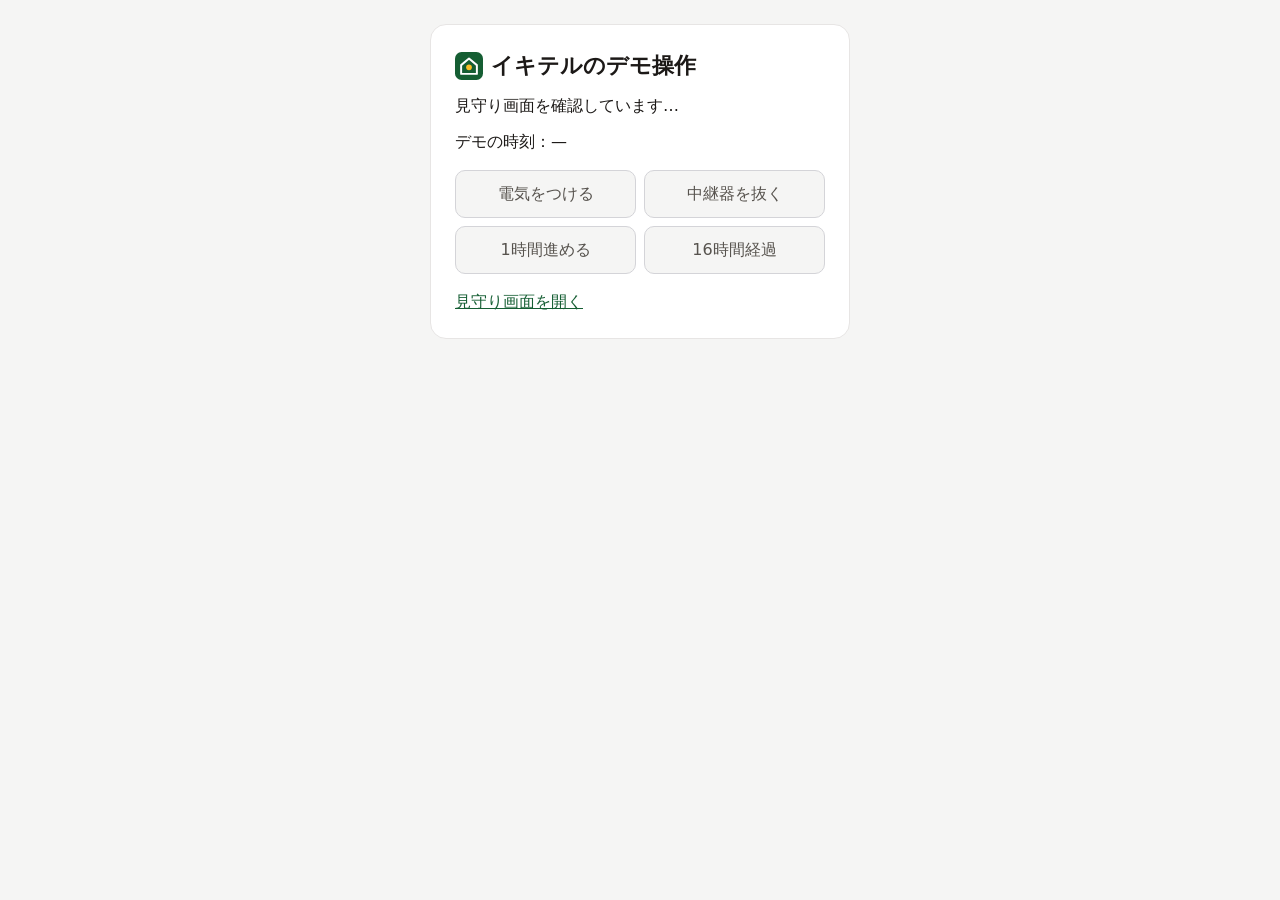
<file: demo/index.html>
<!DOCTYPE html>
<html lang="ja">
<head>
  <meta charset="UTF-8">
  <meta name="viewport" content="width=device-width, initial-scale=1">
  <title>イキテル | デモ操作</title>
  <link rel="icon" type="image/svg+xml" href="../logo.svg">
  <script src="demo.js" defer></script>
  <style>
    * { box-sizing: border-box; }
    body { margin: 0; padding: 24px 16px; background: #F5F5F4; color: #1C1917; font: 1rem/1.5 system-ui, sans-serif; }
    main { max-width: 420px; margin: 0 auto; padding: 24px; background: #FFF; border: 1px solid #E7E5E4; border-radius: 16px; }
    h1 { display: flex; align-items: center; gap: 8px; margin: 0 0 12px; font-size: 1.375rem; }
    p { margin: 0 0 12px; }
    .demo-buttons { display: grid; grid-template-columns: repeat(2, minmax(0, 1fr)); gap: 8px; margin: 16px 0; }
    button { min-height: 48px; padding: 8px; border: 1px solid #D4D4D8; border-radius: 10px; background: #F5F5F4; color: inherit; font: inherit; cursor: pointer; }
    button:enabled:hover { background: #ECF7EF; border-color: #1E7A46; }
    button:disabled { color: #57534E; cursor: default; }
    button:focus-visible, a:focus-visible { outline: 3px solid #2563EB; outline-offset: 2px; }
    a { color: #155E33; }
  </style>
</head>
<body>
  <main>
    <h1><img src="../logo.svg" width="28" height="28" alt="">イキテルのデモ操作</h1>
    <p id="connection-status" role="status">見守り画面を別タブで開いてログインしてください。</p>
    <p>デモの時刻：<span id="demo-clock">—</span></p>

    <div class="demo-buttons">
      <button id="demo-light" type="button" data-command="toggle-light" disabled>電気をつける</button>
      <button id="demo-relay" type="button" data-command="toggle-relay" disabled>中継器を抜く</button>
      <button type="button" data-command="advance-hour" disabled>1時間進める</button>
      <button type="button" data-command="advance-to-threshold" disabled>16時間経過</button>
    </div>

    <a href="../index.html" target="_blank" rel="noopener">見守り画面を開く</a>
  </main>
</body>
</html>
</file>
